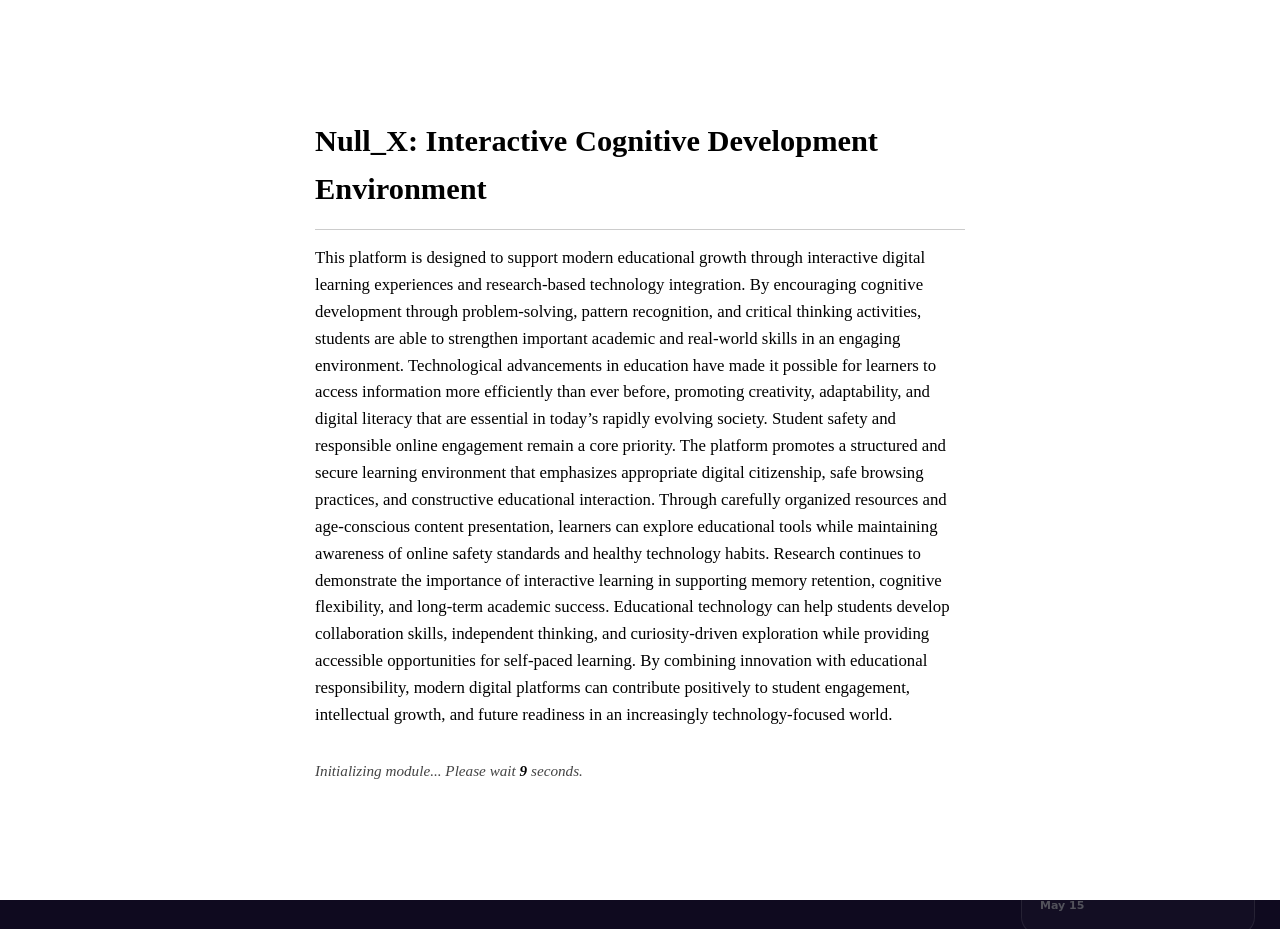
<file: index.html>
<!DOCTYPE html>
<html lang="en">
<head>
  <meta charset="UTF-8">
  <meta name="viewport" content="width=device-width, initial-scale=1.0">
  <title>Null_X</title>
  <link rel="stylesheet" href="CSS/style.css">
</head>
<body>

  <div id="educational-cloak">
    <div class="educational-content">
        <h1>Null_X: Interactive Cognitive Development Environment</h1>
        <hr style="border: 0; border-top: 1px solid #ccc; margin: 15px 0;">
        <p>This platform is designed to support modern educational growth through interactive digital learning experiences and research-based technology integration. By encouraging cognitive development through problem-solving, pattern recognition, and critical thinking activities, students are able to strengthen important academic and real-world skills in an engaging environment. Technological advancements in education have made it possible for learners to access information more efficiently than ever before, promoting creativity, adaptability, and digital literacy that are essential in today’s rapidly evolving society.

Student safety and responsible online engagement remain a core priority. The platform promotes a structured and secure learning environment that emphasizes appropriate digital citizenship, safe browsing practices, and constructive educational interaction. Through carefully organized resources and age-conscious content presentation, learners can explore educational tools while maintaining awareness of online safety standards and healthy technology habits.

Research continues to demonstrate the importance of interactive learning in supporting memory retention, cognitive flexibility, and long-term academic success. Educational technology can help students develop collaboration skills, independent thinking, and curiosity-driven exploration while providing accessible opportunities for self-paced learning. By combining innovation with educational responsibility, modern digital platforms can contribute positively to student engagement, intellectual growth, and future readiness in an increasingly technology-focused world.</p>
        
        <div class="timer-subtext">Initializing module... Please wait <span id="cloak-timer">10</span> seconds.</div>
    </div>
  </div>

  <div class="dashboard">
    
    <aside class="left-nav">
      <div class="logo">
        <img src="imgs/Screenshot 2026-01-27 8.17.07 PM.png" alt="Null_X Logo" class="site-logo">
      </div>
      
      <nav>
        <a href="index.html" id="nav-home" class="nav-item active">Home</a>
        <a href="#" id="nav-games" class="nav-item">Games</a>
        <a href="favorites.html" class="nav-item">Favorites</a>
        <a href="unblockers.html" class="nav-item">Unblockers</a>
        <a href="profile/profile.html" class="nav-item">Profile</a>
        <a href="#" id="nav-communications" class="nav-item">Communications</a>
      </nav>
    </aside>

    <main class="main-content">
      
      <header class="top-bar">
        <div class="greeting" id="greeting">
          <h1 id="welcome-text">Hello, Guest</h1>
          <p>Find something fun to play.</p>
        </div>
        
        <div class="search-bar">
          <input type="text" id="searchInput" placeholder="Search games...">
        </div>
      </header>

      <section class="hero" id="heroSection">
        <div class="hero-content">
          <span class="badge">Featured</span>
          <h2 id="hero-title">Loading...</h2>
          <p id="hero-desc">Please wait...</p>
          
          <div class="hero-actions">
            <button class="play-btn" id="playFeatured">Play Now</button>
            <button class="secondary-btn">Discover More</button>
          </div>
        </div>
      </section>

      <div class="random-section">
        <button class="quick-action-btn" id="randomBtn">Random Game</button>
      </div>

      <section class="section">
        <div class="game-grid" id="gameGrid"></div>
      </section>
    </main>

    <aside class="right-sidebar">
      <button class="cloak-btn" id="stealthOpener">Stealth Mode</button>
      
      <button class="signin-btn" id="signInBtn">Sign In</button>
      <button class="settings-btn" id="settingsBtn">Settings</button>

      <div class="news-sidebar">
        <h3 class="news-title">System News</h3>
        <div class="news-feed" id="newsFeed">
          <div class="news-card">
            <span class="news-tag">Update</span>
            <p>Added ghost logouts.</p>
            <span class="news-date">May 18 6:20pm</span>
          </div>
          <div class="news-card">
            <span class="news-tag">Update</span>
            <p>Added in scrolling for news</p>
            <span class="news-date">May 18</span>
          </div>
          <div class="news-card">
            <span class="news-tag">Update</span>
            <p>Streamlined authentication & credentials.</p>
            <span class="news-date">May 18</span>
          </div>
          <div class="news-card">
            <span class="news-tag">Update</span>
            <p>Fixed Bullet Force (still takes a while to load)</p>
            <span class="news-date">May 15</span>
          </div>
        </div>
      </div>
    </aside>
  </div>

  <div id="settingsModal" class="modal-overlay" style="display: none;">
    <div class="modal-box">
      <span class="close-x" id="closeSettings">&times;</span>

      <h1 class="glow">Settings</h1>
      <p class="subtitle">Personalize your Null_X dashboard</p>
      <hr class="settings-divider">

      <div class="setting-section">
        <h3>Appearance</h3>
        <p class="setting-label">Select Theme:</p>
        <div class="theme-grid">
          <div class="theme-card" data-theme="default">
            <div class="preview purple-preview"></div>
            <span>Default Purple</span>
          </div>
          <div class="theme-card" data-theme="midnight">
            <div class="preview midnight-preview"></div>
            <span>Midnight</span>
          </div>
        </div>
      </div>

      <div class="setting-section">
        <h3>Startup Environment</h3>
        <div style="display: flex; align-items: center; gap: 10px; margin-top: 10px;">
          <input type="checkbox" id="toggle-study-cloak" style="cursor: pointer; width: 18px; height: 18px;">
          <label for="toggle-study-cloak" class="setting-label" style="margin: 0; cursor: pointer; font-size: 0.95rem;">
            Disable Academic Splash Screen on Launch
          </label>
        </div>
      </div>

      <div class="setting-section">
        <h3>Privacy</h3>
        <label for="cloakSelector" class="setting-label">Tab Cloak:</label>
        <select id="cloakSelector" class="settings-input">
          <option value="none">None (Default)</option>
          <option value="Google Classroom">Google Classroom</option>
          <option value="Google Drive">Google Drive</option>
        </select>
      </div>

      <div class="setting-section">
        <h3>Panic Button</h3>
        <div class="panic-inputs">
          <p class="setting-label">Custom Shortcut Key:</p>
          <input type="text" id="panicShortcut" placeholder="Click and press a key..." readonly>
          
          <p class="setting-label">Redirect URL:</p>
          <input type="text" id="panicLink" placeholder="https://classroom.google.com">
          
          <button id="savePanic" class="save-btn">Save Panic Settings</button>
        </div>
      </div>
    </div>
  </div>
  
  <div id="gameRunner" class="hidden" style="position: fixed; top: 0; left: 0; width: 100vw; height: 100vh; background: #000; z-index: 99999;">
    <span id="exitGame" style="position: absolute; top: 20px; right: 30px; color: #ff4d4d; font-size: 50px; font-weight: bold; cursor: pointer; z-index: 100000; text-shadow: 0 0 15px rgba(255, 77, 77, 0.6); transition: 0.3s;">&times;</span>
    <iframe id="gameFrame" src="" style="width: 100%; height: 100%; border: none;"></iframe>
  </div>

  <script type="module" src="JS/main.js"></script>
</body>
</html>
</file>
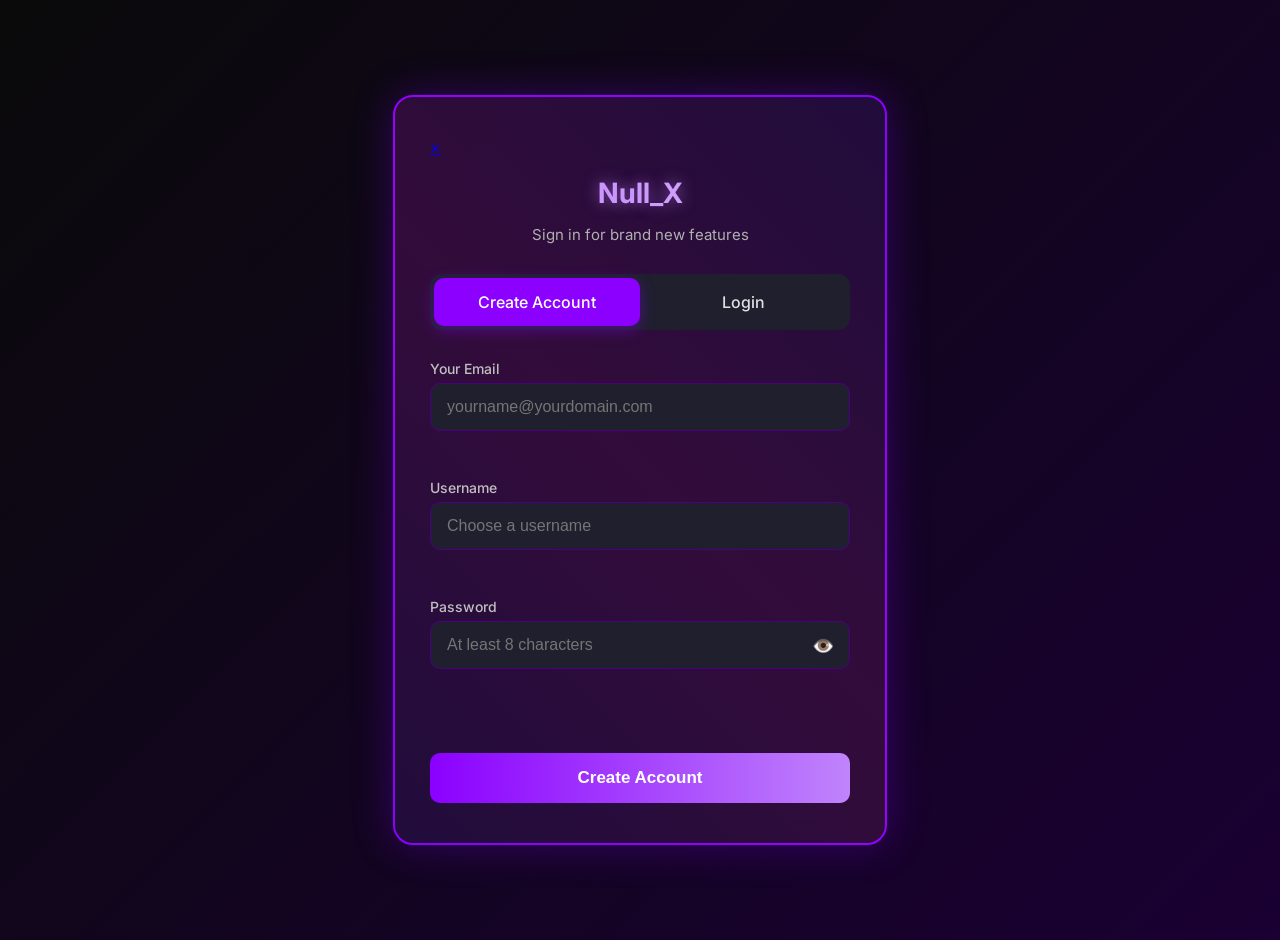
<file: chat/chat.html>
<!DOCTYPE html>
<html lang="en">
<head>
    <meta charset="UTF-8">
    <meta name="viewport" content="width=device-width, initial-scale=1.0">
    <title>Grades</title>
    <link rel="stylesheet" href="chat.css">
</head>
<body>
    <div class="chat-container">
        <div class="sidebar">
            <div class="sidebar-header">
                <h2>Grades</h2>
            </div>
            
            <div class="channel-list">
                <div id="chan-general" class="channel active" onclick="switchTab('general')"># general</div>
                <div id="chan-users" class="channel" onclick="switchTab('users')"># users</div>
                <div id="chan-rules" class="channel" onclick="switchTab('rules')"># rules</div>
                <div id="chan-dev" class="channel" onclick="switchTab('dev-logs')"># dev-logs</div>
                <div id="admin-tab" class="channel" style="display:none; color: #ff4444; font-weight: bold;" onclick="switchTab('admin')"># admin</div>
            </div>

            <div class="user-profile">
                <div class="avatar"></div>
                <span id="username-display"></span>
            </div>
        </div>

        <div class="main-chat">
            <div id="ban-notice"><strong>NOTICE:</strong> <span id="notice-text"></span></div>
            
            <div id="chat-view">
                <div id="chat-messages" class="messages-container"></div>
                <form id="chat-form" class="input-area">
                    <input type="text" id="message-input" placeholder="Type a message..." autocomplete="off">
                    <button type="submit">Send</button>
                </form>
            </div>

            <div id="users-view" style="display:none; padding: 40px; height: 100%; overflow-y: auto;">
                <h1 style="color: #8b00ff; margin-bottom: 20px;">User Directory</h1>
                <input type="text" id="directory-search" placeholder="Search for a user..." style="margin-bottom: 20px;">
                <div id="user-list-display" style="display: grid; grid-template-columns: repeat(auto-fill, minmax(200px, 1fr)); gap: 15px;">
                    </div>
            </div>

            <div id="rules-view" class="rules-content">
                <h1>COMMUNITY RULES</h1>
                <ul>
                    <li>1. No handing out personal information.</li>
                    <li>2. No cussing.</li>
                    <li>3. No pornographic images or videos.</li>
                    <li>4. No spamming.</li>
                    <li>5. No racism or hate speech.</li>
                </ul>
            </div>

            <div id="admin-panel-view">
                <h1 style="margin-bottom:20px; color:#ff4444;">Admin Management</h1>
                <div class="admin-grid">
                    <div class="admin-card">
                        <h3>Warnings</h3>
                        <div class="search-wrapper">
                            <input type="text" id="warn-search" placeholder="Type @ to find user...">
                        </div>
                        <textarea id="bulk-warn" class="bulk-area" placeholder="user1, user2..."></textarea>
                        <input type="text" id="warn-reason" placeholder="Reason...">
                        <button class="admin-btn btn-warn" onclick="adminExecute('warn')">Issue Warning</button>
                    </div>

                    <div class="admin-card">
    <h3>Temporary Ban</h3>
    <div class="search-wrapper">
        <input type="text" id="temp-ban-search" placeholder="User to temp ban (@...)" oninput="handleAdminSearch(this.value, 'temp-ban-search')">
    </div>
    <select id="temp-ban-duration">
        <option value="1">1 Minute (Testing)</option>
        <option value="60">1 Hour</option>
        <option value="1440">24 Hours</option>
        <option value="10080">1 Week</option>
    </select>
    <textarea id="temp-ban-reason" placeholder="Reason for temp ban..." class="bulk-area"></textarea>
    <button class="admin-btn btn-ban" onclick="executeTempBan()">Apply Temp Ban</button>
</div>
                    <div class="admin-card">
                        <h3>Bans</h3>
                        <div class="search-wrapper">
                            <input type="text" id="ban-search" placeholder="Type @ to find user...">
                        </div>
                        <input type="text" id="ban-reason" placeholder="Reason...">
                        <select id="ban-category">
                            <option value="Both">Both</option>
                            <option value="Chat">Chat</option>
                        </select>
                        <button class="admin-btn btn-ban" onclick="adminExecute('ban')">Execute Ban</button>
                        <button class="admin-btn btn-unban" onclick="adminExecute('unban')">Unban User</button>
                    </div>
                </div>
            </div>
        </div>
    </div>
    <script type="module" src="chat.js"></script>
</body>
</html>
</file>
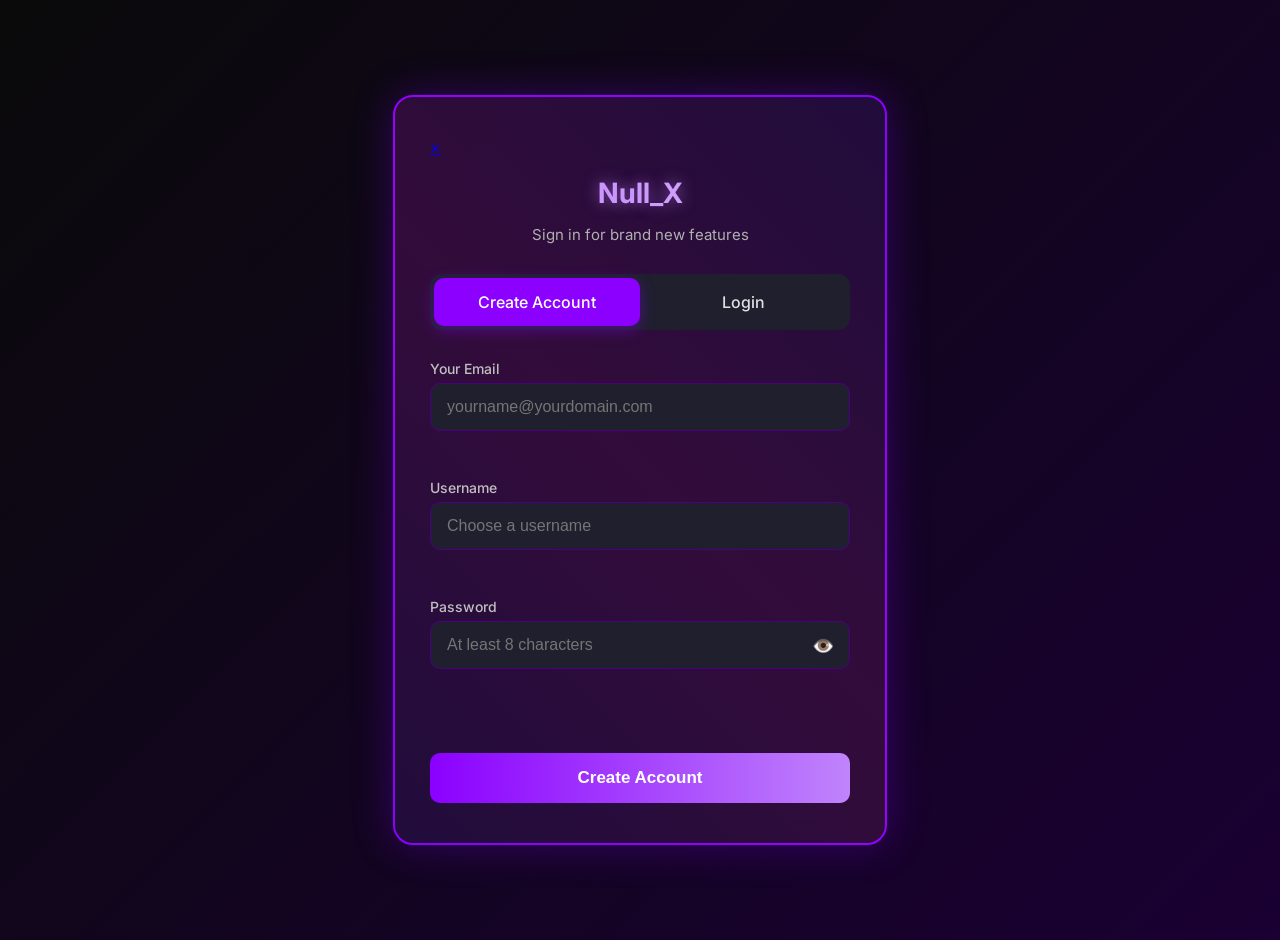
<file: Login/login.html>
<!DOCTYPE html>
<html lang="en">
<head>
  <meta charset="UTF-8">
  <meta name="viewport" content="width=device-width, initial-scale=1.0">
  <title>Sign In</title>
  <link rel="stylesheet" href="login.css">
  
  <script src="https://js.hcaptcha.com/1/api.js" async defer></script>
</head>
<body>
  <div class="container">
    <a href="../index.html" class="close-x">&times;</a>
  
    <h1 class="glow">Null_X</h1>
    <p class="subtitle">Sign in for brand new features</p>
    
    <div class="tabs">
      <div class="tab active" id="signupTab">Create Account</div>
      <div class="tab" id="loginTab">Login</div>
    </div>

    <div id="signupForm">
      <div class="form-group">
        <label>Your Email</label>
        <input type="email" id="signupEmail" placeholder="yourname@yourdomain.com" onblur="checkEmail()">
        <div id="emailFeedback" class="feedback"></div>
      </div>
      <div class="form-group">
        <label>Username</label>
        <input type="text" id="signupUsername" placeholder="Choose a username" onblur="checkUsername()">
        <div id="usernameFeedback" class="feedback"></div>
      </div>
      <div class="form-group">
        <label>Password</label>
        <div class="password-container">
          <input type="password" id="signupPassword" placeholder="At least 8 characters">
          <span class="toggle-password" id="toggleSignupPassword">👁️</span>
        </div>
      </div>

      <div class="form-group" style="display: flex; justify-content: center; margin: 20px 0;">
        <div class="h-captcha" 
             data-sitekey="b4266af2-5430-4ec8-9554-3aa67a465698" 
             data-theme="dark">
        </div>
      </div>

      <div id="signupMessage" class="feedback"></div>
      <button onclick="handleSignup()">Create Account</button>
    </div>

    <div id="loginForm" class="hidden">
      <div class="form-group">
        <label>Username</label>
        <input type="text" id="loginUsername" placeholder="Your username">
      </div>
      <div class="form-group">
        <label>Password</label>
        <div class="password-container">
          <input type="password" id="loginPassword" placeholder="Your password">
          <span class="toggle-password" id="toggleLoginPassword">👁️</span>
        </div>
      </div>
      <div id="loginMessage" class="feedback"></div>
      <button onclick="handleLogin()">Login</button>
    </div>
  </div>

  <script src="login.js?v=99"></script>
</body>
</html>
</file>
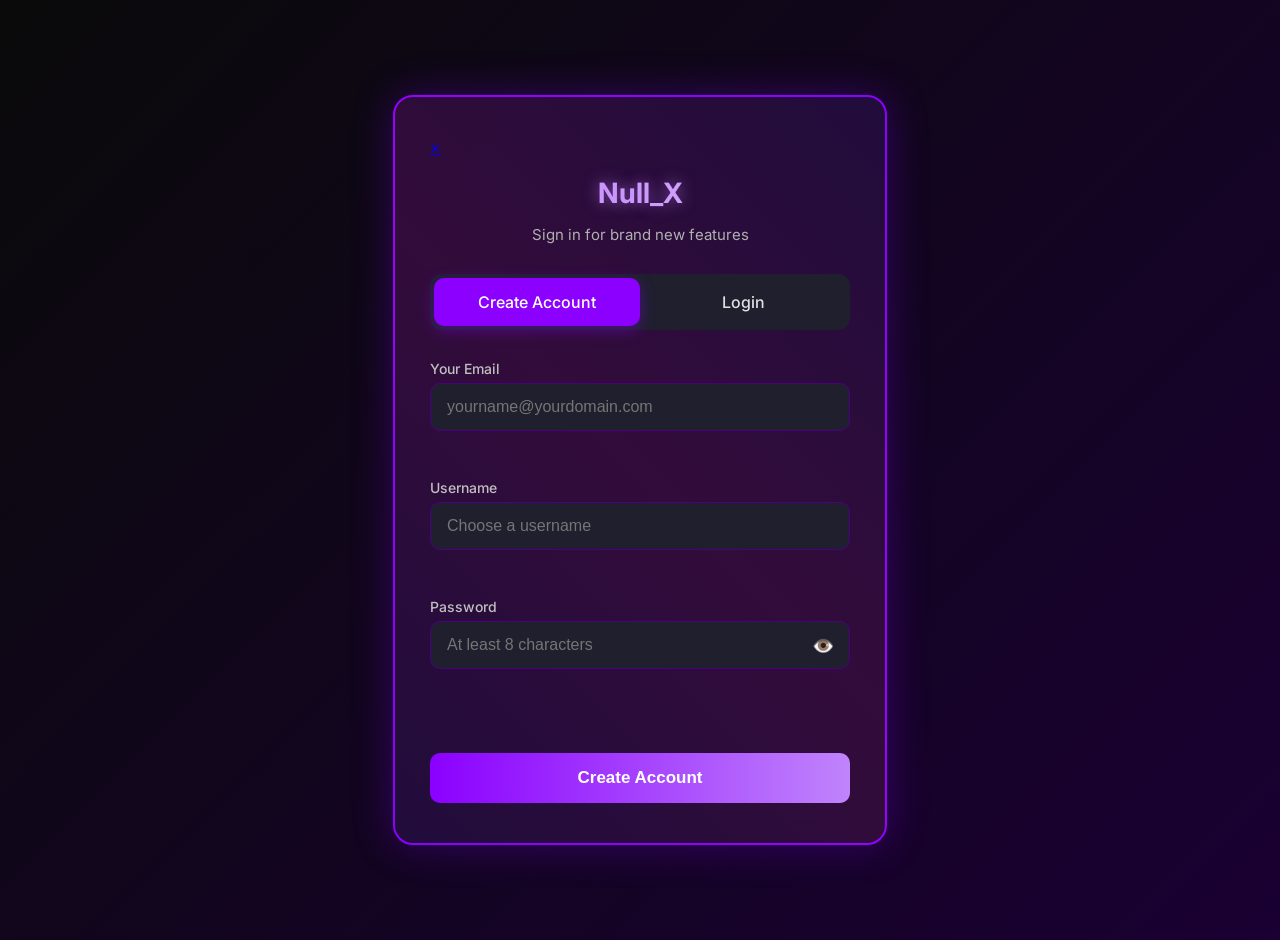
<file: profile/profile.html>
<!DOCTYPE html>
<html lang="en">
<head>
    <meta charset="UTF-8">
    <meta name="viewport" content="width=device-width, initial-scale=1.0">
    <title>NULL_X | Profile</title>
    <link rel="stylesheet" href="profile.css">
</head>
<body>
    <div class="hub-container">
        <div class="sidebar">
            <div class="logo">
                <h2 style="color:white; padding: 20px;">Nx</h2>
            </div>
            <nav>
                <a href="../main/index.html" class="nav-item">Home</a>
                <a href="#" class="nav-item active">Profile</a>
                <a href="../chat/chat.html" class="nav-item">Communications</a>
            </nav>
        </div>

        <div class="main-content">
            <div class="profile-header-banner">
                <div class="pfp-wrapper">
                    <img id="pfp-preview" src="https://via.placeholder.com/150" alt="User PFP">
                    <label for="pfp-input" class="pfp-edit-overlay">Edit</label>
                    <input type="file" id="pfp-input" accept="image/*" style="display:none;">
                </div>
                <h1 id="display-username">Loading...</h1>
            </div>

            <div class="profile-settings-grid">
                <div class="settings-card">
                    <h3>About Me</h3>
                    <textarea id="bio-input" placeholder="Write something about yourself..."></textarea>
                    
                    <div class="info-row">
                        <span>Account Status:</span>
                        <span id="account-status" style="color: #00c853;">Active</span>
                    </div>
                    
                    <button id="save-profile-btn" class="nx-btn">Save Profile</button>
                    <p id="save-status"></p>
                </div>

                <div class="settings-card">
                    <h3>Account Info</h3>
                    <div class="readonly-box">
                        <label>Username</label>
                        <p id="info-username">---</p>
                    </div>
                    <div class="readonly-box">
                        <label>Joined Date</label>
                        <p id="join-date">---</p>
                    </div>
                </div>
            </div>
        </div>
    </div>
    <script type="module" src="profile.js"></script>
</body>
</html>
</file>
<file: CSS/style.css>
:root {
  --accent: #8b00ff;
  --bg-gradient: linear-gradient(135deg, #0a0a0a, #1a0033);
  --container-bg: rgba(15, 15, 25, 0.95);
  --text: #e0e0e0;
}

/* Base Reset */
* {
  margin: 0;
  padding: 0;
  box-sizing: border-box;
}

body {
  font-family: 'Inter', system-ui, sans-serif;
  background: #0f0a1f;
  color: #e0e0ff;
  min-height: 100vh;
  overflow-x: hidden;
  line-height: 1.5;
  -webkit-font-smoothing: antialiased;
}

.container { 
  border: 2px solid var(--accent) !important; 
  background: var(--container-bg) !important;
}

/* Dashboard Core Layout */
.dashboard {
  display: grid !important;
  grid-template-columns: 220px 1fr 280px;
  min-height: 100vh;
  width: 100%;
  visibility: visible !important;
  position: relative;
}

/* Sidebar Navigation */
.left-nav {
  background: var(--container-bg);
  border-right: 1px solid var(--accent);
  padding: 20px;
  display: flex;
  flex-direction: column;
  height: 100vh;
  position: sticky;
  top: 0;
  z-index: 100;
}

.logo {
  font-size: 28px;
  font-weight: 900;
  margin-bottom: 40px;
  color: #c084fc;
  padding-left: 10px;
  display: flex;
  align-items: center;
  gap: 10px;
}

.site-logo {
  width: 100px;
  height: auto;
  max-width: 100%;
  border-radius: 8px;
  filter: drop-shadow(0 4px 8px rgba(139, 0, 255, 0.3));
  transition: transform 0.3s ease;
}

.site-logo:hover {
  transform: rotate(-3deg) scale(1.05);
}

nav {
  display: flex;
  flex-direction: column;
  gap: 8px;
  flex-grow: 1;
}

.nav-item {
  display: flex;
  align-items: center;
  padding: 14px 18px;
  color: #b0a0ff;
  text-decoration: none;
  border-radius: 12px;
  font-weight: 500;
  transition: all 0.3s ease;
  border: 1px solid transparent;
}

.nav-item:hover {
  background: rgba(107, 33, 168, 0.3);
  color: white;
  border-color: rgba(139, 0, 255, 0.5);
  padding-left: 22px;
}

.nav-item.active {
  background: #6b21a8;
  color: white;
  box-shadow: 0 4px 15px rgba(107, 33, 168, 0.4);
}

/* Main Content Area */
.main-content {
  background: transparent;
  display: flex;
  flex-direction: column;
  width: 100%;
  min-width: 0;
  overflow-y: auto;
  position: relative;
}

.top-bar {
  display: flex;
  align-items: center;
  justify-content: space-between;
  padding: 20px 30px;
  background: #1a1433;
  border-bottom: 1px solid #4b2e8a;
  position: sticky;
  top: 0;
  z-index: 90;
}

.greeting h1 {
  font-size: 26px;
  font-weight: 700;
  letter-spacing: -0.5px;
}

.greeting p {
  color: #b0a0ff;
  font-size: 14px;
  margin-top: 2px;
}

.search-bar {
  flex: 1;
  max-width: 450px;
  margin: 0 40px;
  position: relative;
}

.search-bar input {
  width: 100%;
  padding: 12px 20px;
  background: rgba(255, 255, 255, 0.05);
  border: 1px solid var(--accent);
  color: white;
  border-radius: 10px;
  outline: none;
  font-size: 15px;
  transition: all 0.3s ease;
}

.search-bar input:focus {
  background: rgba(255, 255, 255, 0.08);
  box-shadow: 0 0 15px rgba(139, 0, 255, 0.3);
  border-color: #c084fc;
}

/* Hero Section Styles */
.hero {
  margin: 30px;
  padding: 60px;
  background: linear-gradient(135deg, #2a1f4d 0%, #1a1433 100%);
  border-radius: 24px;
  border: 1px solid #8b5cf6;
  position: relative;
  overflow: hidden;
  box-shadow: 0 10px 30px rgba(0, 0, 0, 0.3);
}

.hero::after {
  content: '';
  position: absolute;
  right: -50px;
  bottom: -50px;
  width: 300px;
  height: 300px;
  background: radial-gradient(circle, var(--accent) 0%, transparent 70%);
  opacity: 0.1;
  filter: blur(40px);
}

.hero-content {
  position: relative;
  z-index: 5;
}

.badge {
  background: var(--accent);
  color: white;
  padding: 6px 20px;
  border-radius: 50px;
  font-size: 13px;
  font-weight: 700;
  text-transform: uppercase;
  letter-spacing: 1px;
  display: inline-block;
  margin-bottom: 20px;
  box-shadow: 0 4px 10px rgba(139, 0, 255, 0.4);
}

.hero h2 {
  font-size: 48px;
  margin-bottom: 15px;
  font-weight: 800;
  line-height: 1.1;
}

.hero p {
  color: #ccc;
  font-size: 17px;
  max-width: 550px;
  margin-bottom: 30px;
}

.hero-actions {
  display: flex;
  gap: 15px;
}

.hero-actions button {
  padding: 15px 35px;
  border-radius: 50px;
  font-weight: 700;
  font-size: 16px;
  cursor: pointer;
  transition: all 0.3s cubic-bezier(0.4, 0, 0.2, 1);
  border: none;
}

.play-btn {
  background: linear-gradient(90deg, #a855f7, #c084fc);
  color: white;
  box-shadow: 0 4px 15px rgba(168, 85, 247, 0.4);
}

.play-btn:hover {
  transform: translateY(-3px) scale(1.02);
  box-shadow: 0 8px 25px rgba(168, 85, 247, 0.6);
}

.secondary-btn {
  background: rgba(255, 255, 255, 0.08);
  color: white;
  border: 1px solid rgba(255, 255, 255, 0.15) !important;
  backdrop-filter: blur(5px);
}

.secondary-btn:hover {
  background: rgba(255, 255, 255, 0.15);
  transform: translateY(-2px);
}

/* Quick Action Row */
.random-section {
  padding: 0 30px 25px;
}

.quick-action-btn {
  width: 100%;
  padding: 18px 24px;
  background: linear-gradient(90deg, #6d28d9, #a855f7);
  border: none;
  border-radius: 15px;
  color: white;
  font-size: 18px;
  font-weight: 700;
  cursor: pointer;
  transition: all 0.3s ease;
  display: flex;
  align-items: center;
  justify-content: center;
  gap: 10px;
  box-shadow: 0 4px 15px rgba(109, 40, 217, 0.3);
}

.quick-action-btn:hover {
  filter: brightness(1.15);
  transform: translateY(-2px);
  box-shadow: 0 6px 20px rgba(109, 40, 217, 0.5);
}

/* Grid & Cards System */
.section-title {
  padding: 0 30px;
  margin: 20px 0 25px;
  font-size: 24px;
  font-weight: 800;
  color: #c084fc;
  display: flex;
  align-items: center;
  gap: 12px;
}

.game-grid, .games-grid {
  display: grid !important;
  grid-template-columns: repeat(auto-fill, minmax(200px, 1fr));
  gap: 25px;
  padding: 0 30px 50px;
  min-height: 200px;
}

.game-card {
  position: relative;
  background: var(--container-bg);
  border: 1px solid rgba(139, 0, 255, 0.3);
  border-radius: 20px;
  height: 170px;
  display: flex;
  flex-direction: column;
  align-items: center;
  justify-content: center;
  cursor: pointer;
  overflow: hidden;
  transition: all 0.4s cubic-bezier(0.175, 0.885, 0.32, 1.275);
  background-clip: padding-box;
}

.game-card:hover {
  transform: translateY(-12px);
  border-color: #8b00ff;
  box-shadow: 0 15px 30px rgba(139, 0, 255, 0.25);
}

.game-card h3 {
  color: white;
  font-size: 1.2rem;
  font-weight: 700;
  text-align: center;
  padding: 0 15px;
  z-index: 2;
}

.game-card p {
  font-size: 0.85rem;
  color: #b0a0ff;
  margin-top: 8px;
  z-index: 2;
}

.game-desc-overlay {
  position: absolute;
  top: 0;
  left: 0;
  width: 100%;
  height: 100%;
  background: rgba(15, 10, 30, 0.98);
  color: #e0e0ff;
  display: flex;
  align-items: center;
  justify-content: center;
  padding: 25px;
  text-align: center;
  font-size: 0.95rem;
  opacity: 0;
  transition: all 0.3s ease;
  z-index: 10;
  backdrop-filter: blur(4px);
}

.game-card:hover .game-desc-overlay {
  opacity: 1;
}

/* Right Sidebar Sidebar */
.right-sidebar {
  background: #1a1433;
  border-left: 1px solid #4b2e8a;
  padding: 30px 20px;
  display: flex;
  flex-direction: column;
  gap: 15px;
  height: 100vh;
  position: sticky;
  top: 0;
}

.signin-btn, .settings-btn {
  width: 100%;
  padding: 16px 20px;
  border: none;
  border-radius: 14px;
  font-size: 16px;
  font-weight: 700;
  cursor: pointer;
  transition: all 0.3s ease;
  display: flex;
  align-items: center;
  justify-content: center;
  gap: 10px;
}

.signin-btn {
  background: linear-gradient(90deg, #8b00ff, #c084fc);
  color: white;
  box-shadow: 0 4px 12px rgba(139, 0, 255, 0.3);
}

.signin-btn:hover {
  transform: translateY(-2px);
  filter: brightness(1.1);
}

.settings-btn {
  background: #2a1f4d;
  color: #c0b0ff;
  border: 1px solid #6b21a8;
}

.settings-btn:hover {
  background: #3b2a66;
  border-color: #8b00ff;
  color: white;
}

/* Modal UI Components */
.modal-overlay {
  display: none;
  position: fixed;
  top: 0;
  left: 0;
  width: 100%;
  height: 100%;
  background: rgba(5, 5, 10, 0.92);
  backdrop-filter: blur(12px);
  z-index: 9999;
  justify-content: center;
  align-items: center;
  padding: 20px;
}

.modal-box {
  background: #120e26;
  border: 2px solid var(--accent);
  padding: 45px;
  border-radius: 28px;
  width: 100%;
  max-width: 600px;
  position: relative;
  box-shadow: 0 0 60px rgba(139, 0, 255, 0.3);
  max-height: 90vh;
  overflow-y: auto;
}

.glow {
  text-shadow: 0 0 15px var(--accent);
  color: white;
  font-size: 2.8rem;
  font-weight: 900;
  margin-bottom: 8px;
  text-align: center;
}

.subtitle {
  color: #b0a0ff;
  text-align: center;
  margin-bottom: 35px;
  font-size: 16px;
}

.settings-divider {
  border: 0;
  border-top: 1px solid rgba(139, 0, 255, 0.2);
  margin: 25px 0;
}

.setting-section {
  text-align: left;
  margin-bottom: 35px;
}

.setting-section h3 {
  font-size: 1.4rem;
  margin-bottom: 18px;
  color: #c084fc;
  font-weight: 700;
}

.setting-label {
  display: block;
  font-size: 15px;
  margin-bottom: 10px;
  color: #e0e0ff;
  font-weight: 500;
}

.settings-input {
  width: 100%;
  padding: 14px;
  background: #0a0a0a;
  border: 1px solid #4b2e8a;
  color: white;
  border-radius: 12px;
  outline: none;
  font-size: 15px;
  transition: border-color 0.3s;
}

.settings-input:focus {
  border-color: var(--accent);
}

.theme-grid {
  display: grid;
  grid-template-columns: 1fr 1fr;
  gap: 25px;
}

.theme-card {
  cursor: pointer;
  border: 2px solid #2a1f4d;
  padding: 18px;
  border-radius: 18px;
  transition: all 0.3s ease;
  background: #1a1433;
  text-align: center;
}

.theme-card:hover {
  border-color: var(--accent);
  background: #251b45;
}

.preview {
  height: 80px;
  border-radius: 12px;
  margin-bottom: 12px;
  box-shadow: inset 0 0 10px rgba(0,0,0,0.5);
}

.purple-preview { 
  background: linear-gradient(135deg, #0a0a0a, #1a0033); 
  border: 1px solid #8b00ff; 
}

.midnight-preview { 
  background: #000; 
  border: 1px solid #fff; 
}

.close-x {
  position: absolute;
  top: 25px;
  right: 30px;
  color: #ff4d4d;
  font-size: 38px;
  cursor: pointer;
  transition: all 0.3s ease;
  line-height: 1;
}

.close-x:hover {
  transform: rotate(90deg) scale(1.1);
  color: #ff0000;
}

/* Panic Logic & Utility */
.panic-inputs {
  display: flex;
  flex-direction: column;
}

.save-btn {
  background: var(--accent);
  color: white;
  padding: 18px;
  border: none;
  border-radius: 14px;
  font-weight: 800;
  font-size: 16px;
  cursor: pointer;
  transition: all 0.3s ease;
  margin-top: 10px;
}

.save-btn:hover {
  background: #a020f0;
  box-shadow: 0 0 25px var(--accent);
  transform: translateY(-2px);
}

/* COMMUNICATIONS MODULE */
.form-wrapper {
  background: #0a0a0a; 
  border: 2px solid var(--accent); 
  border-radius: 25px;
  padding: 40px;
  box-shadow: 0 0 40px rgba(139, 0, 255, 0.25);
  margin: 20px 30px 40px;
  position: relative;
}

.form-title {
  color: var(--accent);
  text-align: center;
  font-size: 2.5rem;
  font-weight: 900;
  margin-bottom: 10px;
  text-transform: uppercase;
  letter-spacing: 3px;
  text-shadow: 0 0 10px rgba(139, 0, 255, 0.5);
}

.form-subtitle {
  text-align: center;
  color: #999;
  font-size: 17px;
  margin-bottom: 40px;
  font-weight: 500;
}

.google-form-iframe {
  border-radius: 16px;
  background: #ffffff; 
  border: none;
  box-shadow: 0 10px 30px rgba(0,0,0,0.5);
  display: block;
}

/* Lockdown System */
#lockdown-overlay {
  background: #000 !important;
  z-index: 1000000 !important;
  position: fixed;
  top: 0;
  left: 0;
  width: 100vw;
  height: 100vh;
  display: flex;
  flex-direction: column;
  justify-content: center;
  align-items: center;
  color: #ff0000;
  font-family: 'Courier New', monospace;
  text-align: center;
}

/* Visibility Utilities */
.hidden {
  display: none !important;
}

/* Global Scrollbar Design */
::-webkit-scrollbar {
  width: 12px;
}

::-webkit-scrollbar-track {
  background: #0a0a0a;
}

::-webkit-scrollbar-thumb {
  background: #2a1f4d;
  border-radius: 10px;
  border: 3px solid #0a0a0a;
  transition: background 0.3s;
}

::-webkit-scrollbar-thumb:hover {
  background: var(--accent);
}

/* Responsive Breakpoints */
@media (max-width: 1200px) {
  .dashboard {
    grid-template-columns: 80px 1fr 260px;
  }
  .logo span, .nav-item span { display: none; }
  .logo { justify-content: center; padding: 0; }
  .nav-item { justify-content: center; padding: 15px; }
}

@media (max-width: 900px) {
  .dashboard {
    grid-template-columns: 1fr;
  }
  .left-nav, .right-sidebar { display: none; }
  .main-content { height: 100vh; }
  .hero { margin: 15px; padding: 30px; }
  .hero h2 { font-size: 32px; }
}

/* Specific UI Utilities - Restoration */
.flex-center { display: flex; align-items: center; justify-content: center; }
.mt-1 { margin-top: 10px; }
.mt-2 { margin-top: 20px; }
.mb-1 { margin-bottom: 10px; }
.mb-2 { margin-bottom: 20px; }
.text-accent { color: var(--accent); }
.bg-dark { background: #0a0a0a; }

/* -------------------------------------------------------------------------- */
/* NEW FEATURES (NEWS SIDEBAR, STEALTH MODE, AND ANIMATIONS) */
/* -------------------------------------------------------------------------- */

/* Stealth Button Styling */
.cloak-btn {
  width: 100%;
  padding: 16px 20px;
  background: transparent;
  border: 1px solid var(--accent);
  color: #fff;
  border-radius: 14px;
  font-size: 16px;
  font-weight: 700;
  cursor: pointer;
  transition: all 0.3s ease;
  display: flex;
  align-items: center;
  justify-content: center;
  gap: 10px;
  margin-bottom: 10px;
}

.cloak-btn:hover {
  background: var(--accent);
  box-shadow: 0 0 20px rgba(139, 0, 255, 0.4);
  transform: translateY(-2px);
}

/* News Sidebar Container */
.news-sidebar {
  margin-top: 30px;
  padding-top: 25px;
  border-top: 1px solid rgba(255, 255, 255, 0.05);
  text-align: left;
  
  /* FIXED VIEWPORT LAYER CONSTRAINTS */
  display: flex;
  flex-direction: column;
  max-height: calc(100vh - 240px); 
}

.news-title {
  font-size: 0.9rem;
  text-transform: uppercase;
  letter-spacing: 2px;
  color: #71717a;
  margin-bottom: 20px;
  padding-left: 5px;
  display: flex;
  align-items: center;
  gap: 10px;
}

.news-title::after {
  content: '';
  flex: 1;
  height: 1px;
  background: rgba(255, 255, 255, 0.05);
}

/* News Feed Container - ENABLED INTERNAL VERTICAL SCROLLBAR ONLY */
.news-feed {
  display: flex;
  flex-direction: column;
  gap: 15px;
  
  /* FIXED ISOLATED SCROLL PROPERTIES */
  overflow-y: auto;
  overflow-x: hidden;
  padding-right: 5px;
  scroll-behavior: smooth;
}

/* Custom Scrollbar Interface For The News Area */
.news-feed::-webkit-scrollbar {
  width: 6px;
}

.news-feed::-webkit-scrollbar-track {
  background: rgba(0, 0, 0, 0.1);
  border-radius: 4px;
}

.news-feed::-webkit-scrollbar-thumb {
  background: var(--accent);
  border-radius: 4px;
}

.news-feed::-webkit-scrollbar-thumb:hover {
  background: #c084fc;
}

/* Individual News Card */
.news-card {
  background: rgba(255, 255, 255, 0.02);
  border: 1px solid rgba(255, 255, 255, 0.08);
  padding: 18px;
  border-radius: 18px;
  transition: all 0.3s cubic-bezier(0.4, 0, 0.2, 1);
  position: relative;
  overflow: hidden;
  flex-shrink: 0; /* Prevents card templates from squishing under max-height restrictions */
}

.news-card:hover {
  border-color: var(--accent);
  background: rgba(139, 0, 255, 0.05);
  transform: translateX(5px);
}

.news-tag {
  font-size: 10px;
  background: var(--accent);
  color: white;
  padding: 3px 10px;
  border-radius: 6px;
  font-weight: 800;
  text-transform: uppercase;
  display: inline-block;
  margin-bottom: 10px;
  letter-spacing: 1px;
}

.news-card p {
  font-size: 13.5px;
  margin-bottom: 12px;
  color: #e4e4e7;
  line-height: 1.5;
}

.news-date {
  font-size: 11px;
  color: #52525b;
  font-weight: 600;
}

/* System Pulse Animation for News Title */
.news-title::before {
  content: '';
  width: 8px;
  height: 8px;
  background: #10b981;
  border-radius: 50%;
  box-shadow: 0 0 10px #10b981;
  animation: pulseNews 2s infinite;
}

@keyframes pulseNews {
  0% { opacity: 1; transform: scale(1); }
  50% { opacity: 0.5; transform: scale(1.2); }
  100% { opacity: 1; transform: scale(1); }
}

/* Generic Fade-In Animation for New Elements */
.news-card, .cloak-btn {
  animation: fadeInUpSmall 0.5s ease-out forwards;
}

@keyframes fadeInUpSmall {
  from { opacity: 0; transform: translateY(10px); }
  to { opacity: 1; transform: translateY(0); }
}

/* -------------------------------------------------------------------------- */
/* UPDATED: FULLSCREEN CLINICAL WHITE ACADEMIC CLOAK OVERLAY                  */
/* -------------------------------------------------------------------------- */
#educational-cloak {
  position: fixed;
  top: 0;
  left: 0;
  width: 100vw;
  height: 100vh;
  background-color: #ffffff !important;   /* Solid medical crisp white */
  background: #ffffff !important;         /* Lock out backdrop variables */
  z-index: 2147483647 !important;         /* Absolute top window priority */
  display: flex;
  justify-content: center;
  align-items: center;
  font-family: 'Times New Roman', Times, serif; /* High educational credibility */
  padding: 40px;
  box-sizing: border-box;
  transition: opacity 0.5s ease, visibility 0.5s ease;
  overflow: hidden;
}

.educational-content {
  max-width: 650px;
  text-align: left;
  line-height: 1.6;
  background: transparent !important;
}

/* Crisp high-contrast academic typography configuration */
.educational-content h1 {
  font-size: 1.9rem;
  margin: 0 0 12px 0;
  color: #000000 !important;              /* Solid plain black */
  font-weight: bold;
}

.educational-content p {
  font-size: 1.05rem;
  margin: 0 0 16px 0;
  color: #000000 !important;              /* Solid plain black */
}

.educational-content strong {
  color: #000000 !important;
  font-weight: bold;
}

.timer-subtext {
  font-style: italic;
  font-size: 0.95rem;
  color: #444444 !important;              /* Deep slate gray for subtext metrics */
  margin-top: 30px;
  font-family: 'Times New Roman', Times, serif;
}

.timer-subtext span {
  color: #000000 !important;
  font-weight: bold;
}

/* End of Master CSS */
</file>
<file: chat/chat.css>
/* chat/chat.css */
* { 
    margin: 0; 
    padding: 0; 
    box-sizing: border-box; 
    font-family: 'Segoe UI', Tahoma, Geneva, Verdana, sans-serif; 
}

body { 
    background: #0a0a0a; 
    color: white; 
    height: 100vh; 
    overflow: hidden; 
}

.chat-container { 
    display: flex; 
    width: 100vw; 
    height: 100vh; 
}

/* Sidebar Styling */
.sidebar { 
    width: 260px; 
    background: #111; 
    display: flex; 
    flex-direction: column; 
    border-right: 1px solid #222; 
    flex-shrink: 0;
}

.sidebar-header { 
    padding: 20px; 
    border-bottom: 1px solid #222; 
}

.sidebar-header h2 { 
    font-size: 18px; 
    color: #8b00ff; 
    text-transform: uppercase; 
    letter-spacing: 1px;
}

.channel-list { 
    flex: 1; 
    padding: 10px; 
    overflow-y: auto;
}

.channel { 
    padding: 12px 15px; 
    color: #888; 
    cursor: pointer; 
    border-radius: 6px; 
    margin-bottom: 5px; 
    transition: all 0.2s ease;
    font-size: 14px;
}

.channel.active { 
    background: #1a1a1a; 
    color: white; 
}

.channel:hover {
    background: #151515;
    color: #bbb;
}

/* --- THE COOL OWNER TAG --- */
.owner-tag {
    background: #FFD700;
    color: #000;
    padding: 2px 8px;
    border-radius: 3px;
    font-weight: 900;
    font-size: 10px;
    margin-right: 10px;
    text-transform: uppercase;
    display: inline-block;
    vertical-align: middle;
    /* The Golden Glow Effect */
    box-shadow: 0 0 12px rgba(255, 215, 0, 0.7), 0 0 4px rgba(255, 215, 0, 0.5);
    border: 1px solid #ffea00;
    cursor: default;
}

/* Main Content Area */
.main-chat { 
    flex: 1; 
    display: flex; 
    flex-direction: column; 
    background: #0f0f0f; 
    position: relative; 
}

/* Ban/Warn Notification Bar */
#ban-notice { 
    background: rgba(68, 0, 0, 0.9); 
    color: white;
    padding: 12px; 
    text-align: center; 
    border-bottom: 2px solid #ff0000; 
    font-size: 14px;
    display: none;
    animation: slideDown 0.3s ease;
}

@keyframes slideDown {
    from { transform: translateY(-100%); }
    to { transform: translateY(0); }
}

/* Views (Chat, Rules, Admin) */
#chat-view { 
    display: flex; 
    flex-direction: column; 
    height: 100%; 
}

#rules-view, #admin-panel-view { 
    display: none; 
    position: absolute; 
    inset: 0; 
    background: #0f0f0f; 
    padding: 40px; 
    overflow-y: auto;
    z-index: 100;
}

/* Admin Management Grid */
.admin-grid { 
    display: grid; 
    grid-template-columns: repeat(auto-fit, minmax(300px, 1fr)); 
    gap: 30px; 
    margin-top: 20px;
}

.admin-card { 
    background: #161616; 
    padding: 25px; 
    border-radius: 12px; 
    border: 1px solid #333; 
    box-shadow: 0 4px 15px rgba(0,0,0,0.5);
}

.admin-card h3 { 
    color: #8b00ff; 
    margin-bottom: 20px; 
    font-size: 18px;
    border-bottom: 1px solid #222;
    padding-bottom: 10px;
}

input, textarea, select { 
    width: 100%; 
    background: #000; 
    border: 1px solid #333; 
    color: white; 
    padding: 12px; 
    margin-bottom: 15px; 
    border-radius: 6px; 
    outline: none;
    transition: border-color 0.2s;
}

input:focus, textarea:focus, select:focus {
    border-color: #8b00ff;
}

.bulk-area { 
    height: 120px; 
    resize: none; 
    font-size: 12px; 
}

.admin-btn { 
    width: 100%; 
    padding: 12px; 
    border: none; 
    border-radius: 6px; 
    font-weight: bold; 
    cursor: pointer; 
    transition: opacity 0.2s, transform 0.1s;
}

.admin-btn:active { transform: scale(0.98); }
.btn-warn { background: #ffa500; color: #000; }
.btn-ban { background: #ff4444; color: white; }
.btn-unban { background: #00c853; color: white; margin-top: 10px; }

/* Message Styling */
.messages-container { 
    flex: 1; 
    overflow-y: auto; 
    padding: 25px; 
    display: flex; 
    flex-direction: column; 
    gap: 20px; 
}

.message { 
    max-width: 80%; 
    padding: 12px 16px; 
    border-radius: 15px; 
    position: relative; 
    line-height: 1.5;
    word-wrap: break-word;
}

.my-message { 
    align-self: flex-end; 
    background: #8b00ff; 
    color: white; 
    border-bottom-right-radius: 4px;
}

.other-message { 
    align-self: flex-start; 
    background: #222; 
    color: #eee; 
    border-bottom-left-radius: 4px;
}

.msg-info { 
    display: flex; 
    justify-content: space-between; 
    align-items: center; 
    font-size: 11px; 
    margin-bottom: 6px; 
    opacity: 0.9; 
}

.delete-btn { 
    background: none; 
    border: none; 
    color: #555; 
    cursor: pointer; 
    font-size: 18px; 
    margin-left: 10px;
    transition: color 0.2s;
}

.delete-btn:hover { color: #ff4444; }
.message-deleted { font-style: italic; opacity: 0.5; }

/* Rules Section */
.rules-content h1 { 
    color: #8b00ff; 
    margin-bottom: 30px; 
    font-size: 32px;
}

.rules-content ul {
    list-style: none;
}

.rules-content li { 
    margin-bottom: 20px; 
    font-size: 20px; 
    color: #ddd; 
    padding-left: 15px;
    border-left: 3px solid #8b00ff;
}

/* Input Bar Area */
.input-area { 
    padding: 25px; 
    background: #111; 
    display: flex; 
    gap: 15px; 
    border-top: 1px solid #222; 
}

#message-input { 
    flex: 1; 
    background: #1a1a1a; 
    border: 1px solid #333; 
    padding: 14px; 
    border-radius: 10px; 
    color: white; 
    outline: none;
    font-size: 15px;
}

button[type="submit"] { 
    background: #8b00ff; 
    color: white; 
    border: none; 
    padding: 0 25px; 
    border-radius: 10px; 
    font-weight: bold; 
    cursor: pointer; 
    transition: background 0.2s;
}

button[type="submit"]:hover { background: #a230ff; }

/* Profile & User Info */
.user-profile { 
    padding: 15px 20px; 
    background: #080808; 
    border-top: 1px solid #222; 
    display: flex; 
    align-items: center; 
    gap: 15px; 
}

.avatar { 
    width: 36px; 
    height: 36px; 
    background: #8b00ff; 
    border-radius: 50%; 
    flex-shrink: 0;
}

#username-display {
    font-weight: bold;
    color: #eee;
}

/* Scrollbar Styling */
::-webkit-scrollbar { width: 6px; }
::-webkit-scrollbar-track { background: transparent; }
::-webkit-scrollbar-thumb { background: #333; border-radius: 10px; }
::-webkit-scrollbar-thumb:hover { background: #444; }
</file>
<file: Login/login.css>
@import url('https://fonts.googleapis.com/css2?family=Inter:wght@400;500;600&display=swap');

body {
  font-family: 'Inter', sans-serif;
  background: linear-gradient(135deg, #0a0a0a, #1a0033);
  color: #e0e0e0;
  display: flex;
  justify-content: center;
  align-items: center;
  min-height: 100vh;
  margin: 0;
  padding: 20px;
  overflow-y: auto;
}

.container {
  background: rgba(15, 15, 25, 0.95);
  backdrop-filter: blur(12px);
  padding: 40px 35px;
  border-radius: 20px;
  box-shadow: 0 0 40px rgba(128, 0, 255, 0.3);
  width: 100%;
  max-width: 420px;
  border: 2px solid #8b00ff;
  position: relative;
}

.container::before {
  content: '';
  position: absolute;
  top: -2px;
  left: -2px;
  right: -2px;
  bottom: -2px;
  background: linear-gradient(45deg, #8b00ff, #ff00ff, #8b00ff);
  border-radius: 22px;
  z-index: -1;
  opacity: 0.15;
}

h1 {
  text-align: center;
  margin-bottom: 8px;
  font-size: 28px;
  background: linear-gradient(90deg, #c084fc, #e0bbff);
  -webkit-background-clip: text;
  -webkit-text-fill-color: transparent;
}

p.subtitle {
  text-align: center;
  color: #b0b0b0;
  margin-bottom: 30px;
  font-size: 15px;
}

.tabs {
  display: flex;
  margin-bottom: 30px;
  background: #1f1f2e;
  border-radius: 12px;
  padding: 4px;
}

.tab {
  flex: 1;
  padding: 14px;
  text-align: center;
  cursor: pointer;
  border-radius: 10px;
  font-weight: 500;
  transition: all 0.3s;
}

.tab.active {
  background: #8b00ff;
  color: white;
  box-shadow: 0 4px 15px rgba(139, 0, 255, 0.4);
}

.form-group {
  margin-bottom: 20px;
  position: relative;
}

label {
  display: block;
  margin-bottom: 6px;
  font-size: 14px;
  color: #c0c0c0;
  font-weight: 500;
}

input {
  width: 100%;
  padding: 14px 16px;
  background: #1f1f2e;
  border: 1px solid #4b0082;
  border-radius: 10px;
  color: #e0e0e0;
  font-size: 16px;
  transition: border 0.3s;
  box-sizing: border-box;
}

input:focus {
  outline: none;
  border-color: #c084fc;
  box-shadow: 0 0 0 3px rgba(192, 132, 252, 0.15);
}

.password-container {
  position: relative;
}

.toggle-password {
  position: absolute;
  right: 16px;
  top: 50%;
  transform: translateY(-50%);
  cursor: pointer;
  font-size: 18px;
  color: #aaa;
}

.feedback {
  font-size: 14px;
  margin: 6px 0 12px 0;
  min-height: 22px;
  padding-left: 4px;
}

button {
  width: 100%;
  padding: 15px;
  background: linear-gradient(90deg, #8b00ff, #c084fc);
  color: white;
  border: none;
  border-radius: 10px;
  cursor: pointer;
  font-size: 17px;
  font-weight: 600;
  margin-top: 10px;
  transition: transform 0.2s;
}

button:hover {
  transform: translateY(-2px);
  box-shadow: 0 8px 20px rgba(139, 0, 255, 0.5);
}

.error { color: #ff6b6b; }
.success { color: #4ade80; }
.hidden { display: none; }
.glow {
  text-shadow: 0 0 15px rgba(192, 132, 252, 0.6);
}
/* Back Button */
.back-btn {
  position: absolute;
  top: 20px;
  left: 20px;
  padding: 10px 18px;
  background: rgba(255, 255, 255, 0.1);
  color: #e0e0e0;
  border: 1px solid #8b00ff;
  border-radius: 50px;
  font-size: 15px;
  cursor: pointer;
  transition: all 0.3s;
  display: flex;
  align-items: center;
  gap: 6px;
}

.back-btn:hover {
  background: #8b00ff;
  color: white;
  transform: translateX(-5px);
}
</file>
<file: profile/profile.css>
:root {
    --bg-dark: #0a0a0a;
    --card-bg: #111111;
    --nx-purple: #8b00ff;
    --nx-purple-hover: #a230ff;
    --text-dim: #888;
}

body {
    background: var(--bg-dark);
    color: white;
    margin: 0;
    overflow: hidden;
}

.hub-container {
    display: flex;
    height: 100vh;
}

/* Sidebar Styling to match main menu */
.sidebar {
    width: 240px;
    background: #000;
    border-right: 1px solid #1a1a1a;
    display: flex;
    flex-direction: column;
}

.nav-item {
    padding: 15px 25px;
    color: var(--text-dim);
    text-decoration: none;
    transition: 0.2s;
    font-weight: 500;
}

.nav-item.active {
    background: var(--nx-purple);
    color: white;
}

.nav-item:hover:not(.active) {
    background: #1a1a1a;
    color: white;
}

/* Profile Specific Content */
.main-content {
    flex: 1;
    padding: 50px;
    overflow-y: auto;
}

.profile-header-banner {
    display: flex;
    align-items: center;
    gap: 30px;
    margin-bottom: 40px;
}

.pfp-wrapper {
    position: relative;
    width: 120px;
    height: 120px;
}

#pfp-preview {
    width: 100%;
    height: 100%;
    border-radius: 50%;
    object-fit: cover;
    border: 3px solid var(--nx-purple);
}

.pfp-edit-overlay {
    position: absolute;
    bottom: 0;
    right: 0;
    background: var(--nx-purple);
    padding: 5px 10px;
    border-radius: 15px;
    font-size: 12px;
    cursor: pointer;
}

.profile-settings-grid {
    display: grid;
    grid-template-columns: 1fr 1fr;
    gap: 25px;
}

.settings-card {
    background: var(--card-bg);
    padding: 30px;
    border-radius: 12px;
    border: 1px solid #222;
}

.settings-card h3 {
    margin-bottom: 20px;
    color: var(--nx-purple);
}

textarea {
    width: 100%;
    height: 150px;
    background: #000;
    border: 1px solid #333;
    border-radius: 8px;
    color: white;
    padding: 15px;
    margin-bottom: 20px;
    resize: none;
}

.readonly-box {
    margin-bottom: 15px;
}

.readonly-box label {
    font-size: 11px;
    color: var(--text-dim);
    text-transform: uppercase;
}

.nx-btn {
    width: 100%;
    padding: 15px;
    background: var(--nx-purple);
    border: none;
    border-radius: 8px;
    color: white;
    font-weight: bold;
    cursor: pointer;
}

.nx-btn:hover {
    background: var(--nx-purple-hover);
}
</file>
